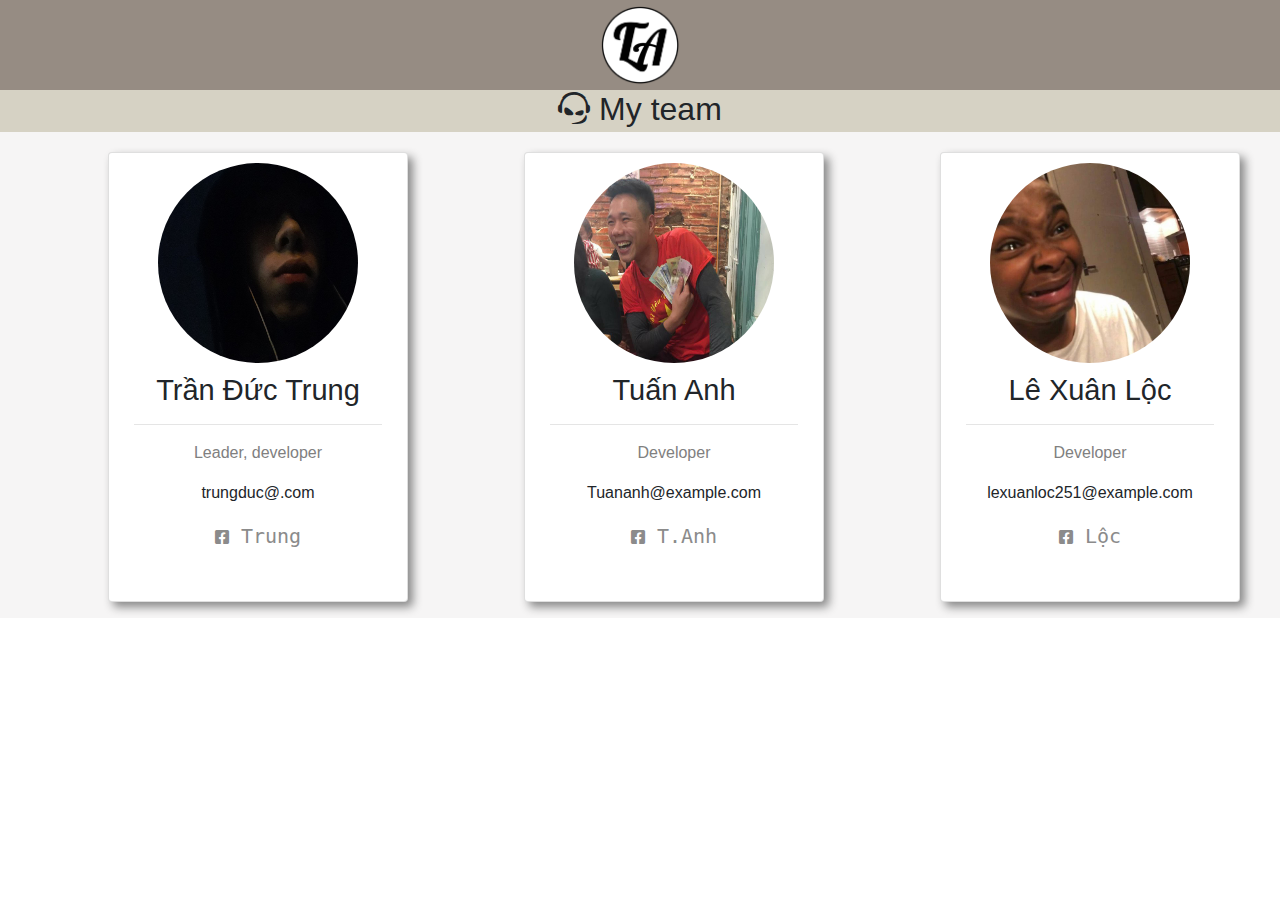
<file: aboutdemo.html>
<!DOCTYPE html>
<html lang="en">

<head>
    <meta charset="UTF-8">
    <meta http-equiv="X-UA-Compatible" content="IE=edge">
    <meta name="viewport" content="width=device-width, initial-scale=1.0">
    <title>Document</title>
    <link rel="stylesheet" href="CSS/aboutdemo.css">
    <link rel="stylesheet" href="https://maxcdn.bootstrapcdn.com/bootstrap/4.5.2/css/bootstrap.min.css">
    <link
      rel="stylesheet"
      href="https://cdnjs.cloudflare.com/ajax/libs/font-awesome/5.15.1/css/all.min.css"
    />
</head>

<body>
    <div class="about-section">
        <a href="index.html">
            <img src="Image/logoFood36streets.png" style="width: 80px; height: 80px;" alt="">
          </a>
    </div>
    <div class="team" id="divteam">
        <h5 class="team"><i class="fab fa-teamspeak"></i> My team</h5>
    </div>
    <div class="row" style="margin: 0;">
        <div class="column">
            <div class="card">
                <img src="Image/trung.jpg" alt="TrungDuc">
                <div class="container">
                    <h2>Trần Đức Trung</h2>
                    <hr>
                    <p class="title">Leader, developer</p>
                    <p>trungduc@.com</p>
                    <a href="https://www.facebook.com/pluderes"><i class="fab fa-facebook-square"></i><span> Trung</span></a>
                </div>
            </div>
        </div>

        <div class="column">
            <div class="card">
                <img src="Image/TA.png" alt="TuanAnh">
                <div class="container">
                    <h2>Tuấn Anh</h2>
                    <hr>
                    <p class="title">Developer</p>
                    <p>Tuananh@example.com</p>
                    <a href="https://www.facebook.com/profile.php?id=100000180670772"><i class="fab fa-facebook-square"></i><span> T.Anh</span></a>
                </div>
            </div>
        </div>

        <div class="column">
            <div class="card">
                <img src="Image/loc1.jpg" alt="Loc" >
                <div class="container">
                    <h2>Lê Xuân Lộc</h2>
                    <hr>
                    <p class="title">Developer</p>
                    <p>lexuanloc251@example.com</p>
                    <a href="https://www.facebook.com/profile.php?id=100009728940647"><i class="fab fa-facebook-square"></i><span> Lộc</span></a>
                </div>
            </div>
        </div>
    </div>
</body>

</html>
</file>
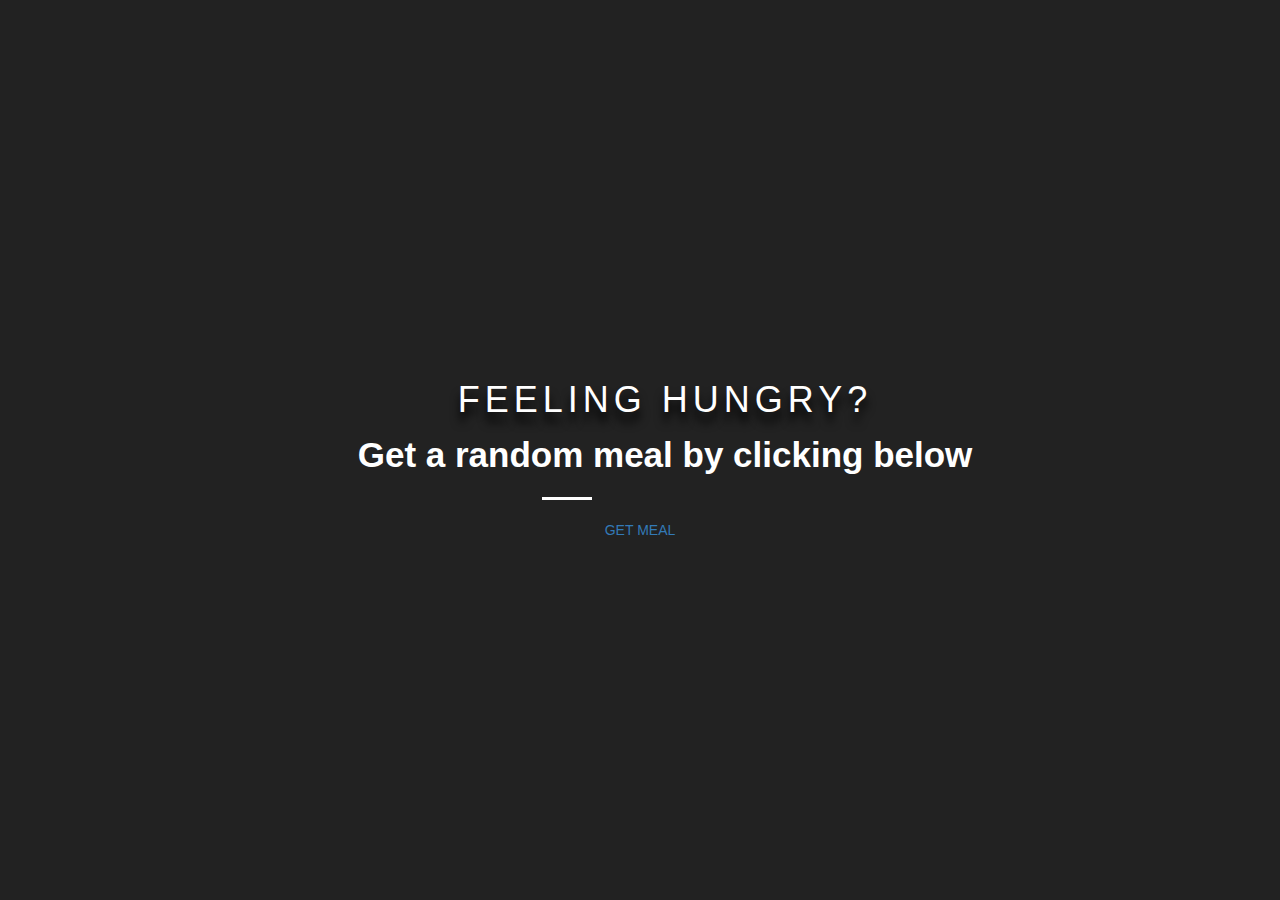
<file: Pr_C4EJS.html>
<!DOCTYPE html>
<html lang="en">
  <head>
    <meta charset="UTF-8" />
    <meta http-equiv="X-UA-Compatible" content="IE=edge" />
    <meta name="viewport" content="width=device-width, initial-scale=1.0" />
    <link rel="stylesheet" href="https://maxcdn.bootstrapcdn.com/bootstrap/3.4.1/css/bootstrap.min.css">
    <script src="https://ajax.googleapis.com/ajax/libs/jquery/3.5.1/jquery.min.js"></script>
    <script src="https://maxcdn.bootstrapcdn.com/bootstrap/3.4.1/js/bootstrap.min.js"></script>
    <title>Feeling hungry?</title>
    <link rel="stylesheet" href="CSS/SS10_LAB.css" />
  </head>
  <body>
    <header></header>
    <section id="hero-image">
      <div class="hero-content text-center">
        <h1>Feeling Hungry?</h1>
        <p>Get a random meal by clicking below</p>
      </div>
      <a id="reload" href="" class="btn-GETMEAL">GET MEAL</a>
    </section>
  </body>
  <script src="JS/SS10_LAB.js"></script>
</html>
</file>
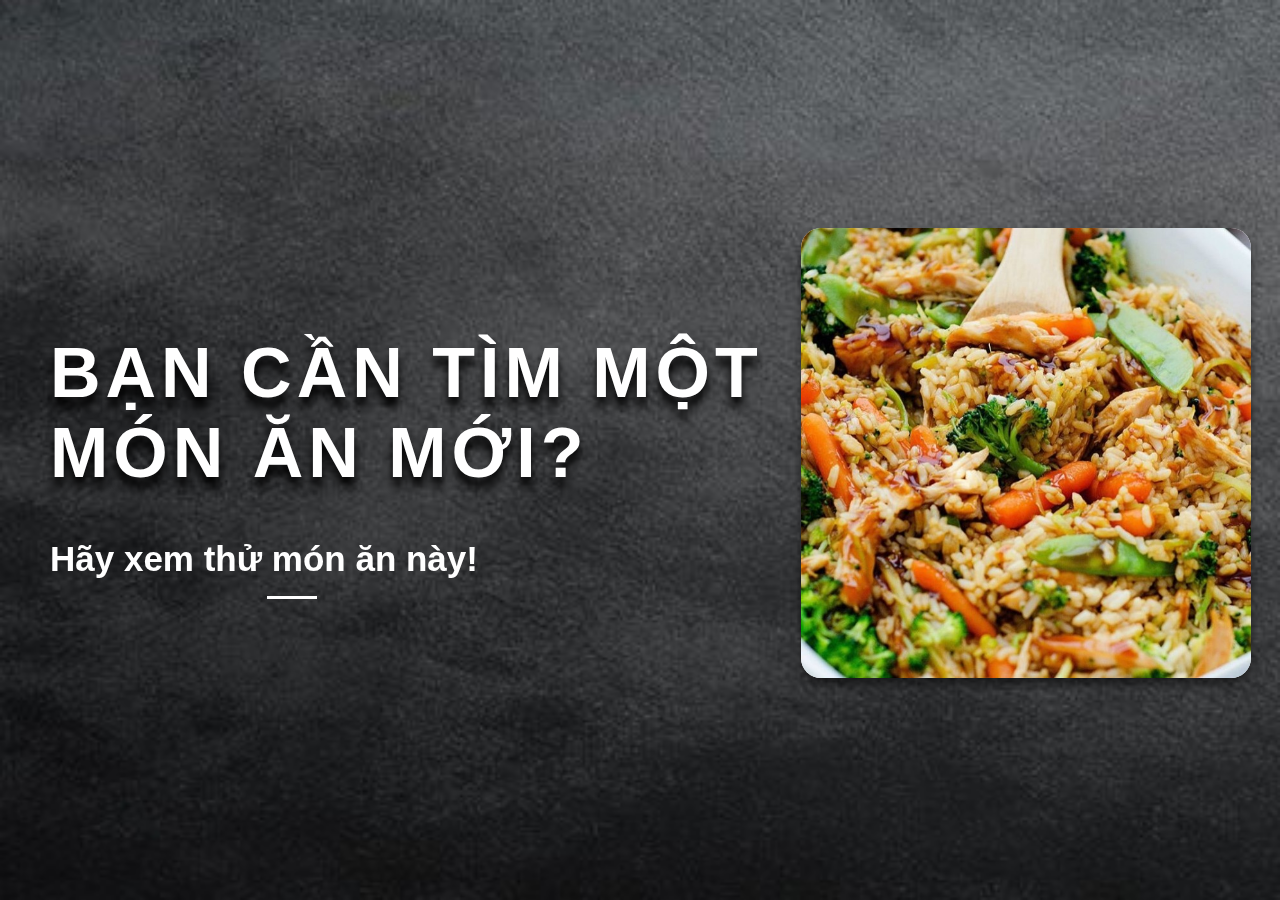
<file: SS10_LAB.html>
<!DOCTYPE html>
<html lang="en">
  <head>
    <meta charset="UTF-8" />
    <meta http-equiv="X-UA-Compatible" content="IE=edge" />
    <meta name="viewport" content="width=device-width, initial-scale=1.0" />
    <title>Feeling hungry?</title>
    <link rel="stylesheet" href="CSS/SS10_LAB.css" />
    <link
      rel="stylesheet"
      href="https://cdnjs.cloudflare.com/ajax/libs/font-awesome/5.15.1/css/all.min.css"
    />
    <!-- <link rel="stylesheet" href="https://maxcdn.bootstrapcdn.com/bootstrap/4.5.2/css/bootstrap.min.css"> -->
  </head>
  <body id="body" style="background: url('Image/banner2.jpg'); background-size: cover;background-repeat: no-repeat;">
    <!-- <section id="hero-image" style="backdrop-filter: blur(10px);"> -->
      <div class="hero-content text-center">
        <h1>Bạn cần tìm một món ăn mới?</h1>
        <p>Hãy xem thử món ăn này!</p>
      </div>
      <div class="wrapper">
        <div class="card">
          <img src="Image/ride1.jpg" alt="" />
          <div class="info">
            <h1>Name</h1>
            <div class="favo">
              <a href="#" class="fa fa-heart" style="font-size: 20px; color: whitesmoke; text-decoration: unset;">
                <span>1234</span>
              </a>
            </div>
            <a href="#" id="btn">Chi tiết</a>
          </div>
        </div>
      </div>
    <!-- </section> -->
  </body>
  <script src="JS/SS10_LAB.js"></script>
</html>
</file>
<file: CSS/aboutdemo.css>
body {
    font-family: Arial, Helvetica, sans-serif;
    margin: 0;
  }
  
  html {
    box-sizing: border-box;
  }
  
  *, *:before, *:after {
    box-sizing: inherit;
  }
  
  .column {
    float: left;
    margin-bottom: 16px;
    padding: 0 8px;
    margin-left: 100px;
  }
  .row{
    background-color: #f6f5f5;
  }
  .card {
    margin-top: 20px;
    padding: 10px;
    box-shadow: 5px 5px 10px #888888;
    width: 300px;
    height: 450px;
    text-align:center;
    align-items: center;
  }
  .card:hover{
    transform: scale(1.025);
    transition: 0.5s;
  }
  .about-section {
    padding: 5px;
    text-align: center;
    background-color: #968c83;
    color: whitesmoke;
  }
  .container {
    padding: 0 16px;
  }
  
  .container::after, .row::after {
    content: "";
    clear: both;
    display: table;
  }
  .container>a{
    color: #8b8b8b;
    padding: 8px 22px;
    border-radius: 20px;
  }
  .container>a>span{
    font-size: x-large;
    font-family: monospace;
  }
  .container>a:hover{
    border-radius: 20px;
    background-color: rgb(0, 127, 201);
    text-decoration: unset;
    color: white;
    transition: 0.5s all;
    box-shadow: 0px 0px 5px 5px lightblue;
  }

  .title {
    color: grey;
  }
  
  .button {
    border: 1px solid gray;
    outline: 0;
    display: inline-block;
    padding: 8px;
    /* /* padding: 10px 20px; */
    font-size: 20px;
    color: black;
    background: none;
    text-align: center;
    width: 100%;
    cursor: pointer;    
    margin:10px;
    font-family: "montserrat";
    transition: 0.8s;
    position: relative;
    overflow: hidden;
  }
  
  img{
    height: 200px;
    width: 200px;
    border-radius: 50%;
    text-align: center;
  }

  .button:hover{
    color: black;
    background-color: gray;
    transition: 0.8s ease-out;
  }
  .button::before{
    content: "";
    position: absolute;
    left: 0;
    width: 100%;
    height: 0%;
    z-index: -1;
  }
  .button::before{
    top: 0;
    border-radius: 0 0 50% 50%;
  }
  .button:hover::before,.button:hover::before{
    height: 180%;
  }
  @media screen and (max-width: 650px) {
    .column {
      width: 100%;
      display: block;
    }
  }
  /* detail */
  .container>h2{
    padding-top: 10px;
    text-align: center;
    font-size: 29px;
  }
  .team{
    text-align: center;
    font-size: xx-large;
    margin: 0;
    padding-bottom: 2px;
  }
  #divteam{
    background-color: #d6d2c4;
  }
</file>
<file: CSS/SS10_LAB.css>
*{
    box-sizing: border-box;
    font-family: 'Lato', sans-serif;
}

html, body{
    width: 100%;
    height: 100%;
    display: flex;
    justify-content: center;
    align-items: center;
    background: #222;
}

#body{
    -webkit-font-smoothing: antialiased;
    -moz-osx-font-smoothing: grayscale;
    background-attachment: fixed;
    background-position: center center;
    font-family: "Open Sans", sans-serif;
    margin: 0px;
    padding-top: 5px;
    backdrop-filter: blur(8px);
}
/* ---------------------------------------------------------------------------------------------------------- */
/* slider */
#hero-image {
  padding: 100px 0;
  display: flex;
  flex-direction: column;
  justify-items: center;
  align-items: center;
  background-attachment: fixed;
  background-size: cover;
}
.hero-content {
  color: white;
  font-size: 35px;
  margin-left: 50px;
}
.hero-content h1 {
  text-transform: uppercase;
  letter-spacing: 5px;
  text-shadow: 0 10px 10px black;
}
.hero-content p:last-child {
  position: relative;
  font-weight: bold;
  padding-bottom: 20px;
  margin-bottom: 20px;
}
.hero-content p:last-child::after {
  content: "";
  position: absolute;
  bottom: 0;
  width: 50px;
  height: 3px;
  background: white;
  left: 30%;
}
/* btn getmeal */
/* ------------------------------------------------------------------------------------------------------ */

.wrapper{
    display: flex;
    width: 70%;
    justify-content: space-around;
}
.card{
    border-radius: 20px;
    width: 450px;
    height: 450px;
    padding: 2rem 1rem;
    background: #fff;
    position: relative;
    display: flex;
    align-items: flex-end;
    box-shadow: 0px 7px 10px rgba(0, 0, 0, 0.5);
    transition: 0.5s ease-in-out;
}
.card:hover{
    transform: translateY(20px);
}
.card:before{
    content: "";
    position: absolute;
    top: 0;
    left: 0;
    display: block;
    width: 100%;
    height: 100%;
    background-image: linear-gradient(to bottom, rgba(0,176,155,0.5), rgba(150,201,61,1));
    z-index: 2;
    transition: 0.5s all;
    opacity: 0;
    border-radius: 20px;
}
.card:hover:before{
    opacity: 1;
}
.card img{
    width: 100%;
    height: 100%;
    object-fit: cover;
    position: absolute;
    top: 0;
    left: 0;
    border-radius: 20px;
}
.card .info{
    position: relative;
    z-index: 3;
    color: #fff;
    opacity: 0;
    transform: translateY(30px);
    transition: 0.5 all;
}
.card:hover .info{
    opacity: 1;
    transform: translateY(0px);
}
.info>h1{
    margin: 0;
    text-shadow: 5px 5px 10px black;
}
.favo{
    margin-bottom: 10px;
    text-shadow: 5px 5px 10px black;
}
#btn{
    text-decoration: unset;
    background: #fff;
    color: #000;
    font-size: 14px;
    font-weight: bold;
    cursor: pointer;
    padding: 5px 5px;
    border-radius: 5px;
    box-shadow: 5px 5px 10px black;
}


/* --------------------------------------------------------------------------------------------------------- */
/* .btn-GETMEAL {
  color: black;
  background: white;
  text-decoration: none;
  display: inline-block;
  padding: 5px 5px;
  border-radius: 5px;
  position: relative;
  text-align: center;
}
.btn-GETMEAL:hover {
  color: #fff;
  text-decoration: none;
}
.btn-GETMEAL::after {
  content: "";
  position: absolute;
  top: 0;
  left: 0;
  width: 0%;
  height: 100%;
  opacity: 0.5;
  transition: 0.5s;
  background: blanchedalmond;
}
.btn-GETMEAL:hover::after {
  width: 100%;
} */
</file>
